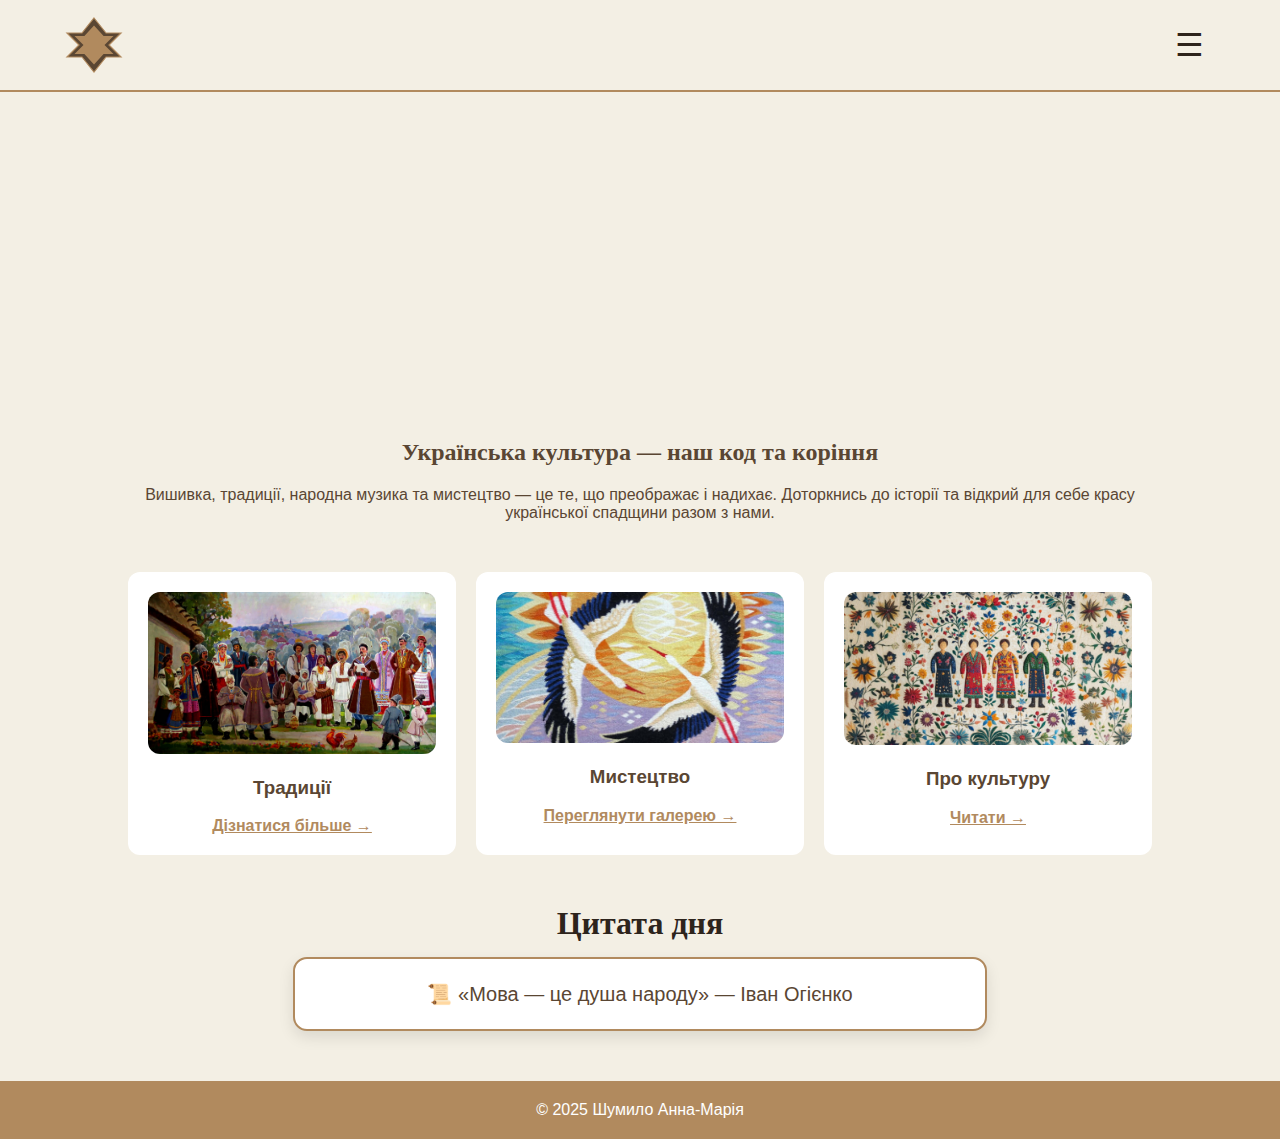
<file: index.html>
<!DOCTYPE html>
<html lang="uk">
<head>
<meta charset="UTF-8">
<meta name="viewport" content="width=device-width, initial-scale=1.0">
<title>Українська етноспадщина</title>
<link rel="stylesheet" href="css/styles.css">
<link rel="icon" href="img/logo.svg">
</head>
<body>


<!-- HEADER -->
<header class="header">
<div class="container">
<img src="img/logo.svg" alt="Logo" class="logo">
<nav class="nav">
    <div class="burger">&#9776;</div> <!-- бургер кнопка -->
    <div class="menu">
        <a href="index.html">Головна</a>
        <a href="about.html">Про культуру</a>
        <a href="traditions.html">Традиції</a>
        <a href="art.html">Мистецтво</a>
        <a href="contacts.html">Контакти</a>
        <a href="about-me.html">Про мене</a>
    </div>
</nav>

</div>
</header>


<!-- MAIN -->
<main class="hero">
<h1>Українська етноспадщина</h1>
<p>Сучасний погляд на українську культурну спадщину</p>
</main>
<!-- Intro block -->
<section class="intro" style="width:80%; margin:50px auto; text-align:center;">
    <h2 style="font-family:var(--font-title);">Українська культура — наш код та коріння</h2>
    <p style="margin-top:15px;">
        Вишивка, традиції, народна музика та мистецтво — це те, що преображає і надихає.
        Доторкнись до історії та відкрий для себе красу української спадщини разом з нами.
    </p>
</section>

<!-- Cards Section -->
<section class="cards" style="display:flex; flex-wrap:wrap; gap:20px; width:80%; margin:30px auto; justify-content:center;">

    <div style="flex:1 1 250px; background:white; padding:20px; border-radius:12px; text-align:center;">
        <img src="img/card1.jpg" style="width:100%; border-radius:12px;">
        <h3>Традиції</h3>
        <a href="traditions.html" style="color:var(--accent); font-weight:bold;">Дізнатися більше →</a>
    </div>

    <div style="flex:1 1 250px; background:white; padding:20px; border-radius:12px; text-align:center;">
        <img src="img/card2.jpg" style="width:100%; border-radius:12px;">
        <h3>Мистецтво</h3>
        <a href="art.html" style="color:var(--accent); font-weight:bold;">Переглянути галерею →</a>
    </div>

    <div style="flex:1 1 250px; background:white; padding:20px; border-radius:12px; text-align:center;">
        <img src="img/card3.jpg" style="width:100%; border-radius:12px;">
        <h3>Про культуру</h3>
        <a href="about.html" style="color:var(--accent); font-weight:bold;">Читати →</a>
    </div>

</section>
<!-- ======== QUOTE OF THE DAY ======== -->
<section class="quote-section">
    <h2>Цитата дня</h2>
    <div id="quoteBox">📜 <span id="quote"></span></div>
</section>

<script>
const quotes = [
"«Мова — це душа народу» — Іван Огієнко",
"«Без минулого немає майбутнього» — М. Грушевський",
"«Культура — це форма свободи» — Григорій Сковорода",
"«Наше коріння — у традиціях»",
"«Нація живе, коли живе її культура»",
"«Хто забуває рідну мову — той відрікається від матері»",
"«У пісні — історія народу»"
];

document.getElementById('quote').innerText =
quotes[Math.floor(Math.random() * quotes.length)];
</script>


<!-- FOOTER -->
<footer class="footer">© 2025 Шумило Анна-Марія</footer>

<script>
document.querySelector('.burger').onclick = function(){
    document.querySelector('.menu').classList.toggle('open');
};
</script>

<style>
.menu.open{ display:flex !important; }
</style>


</body>
</html>
</file>
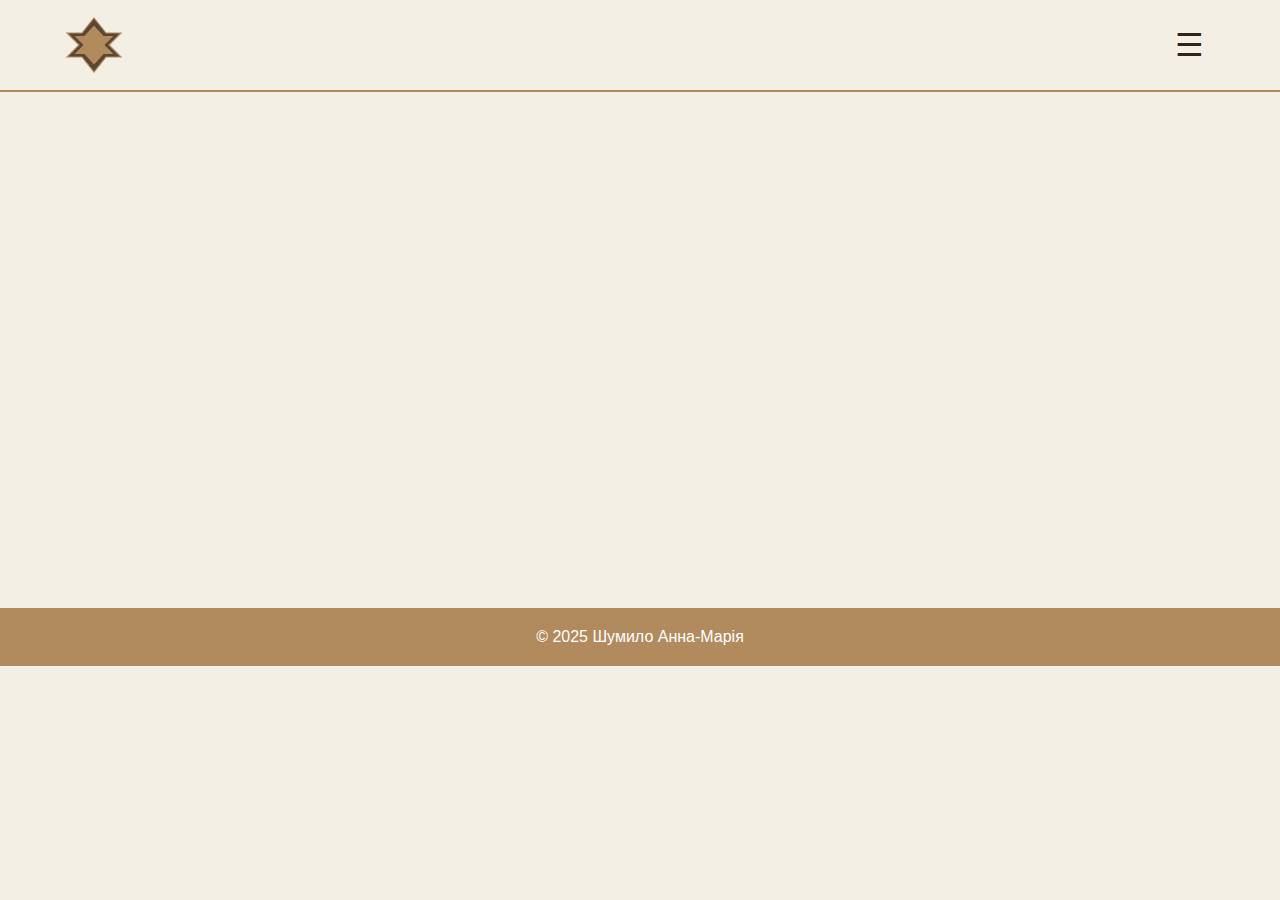
<file: about-me.html>
<!DOCTYPE html>
<html lang="uk">
<head>
    <meta charset="UTF-8">
    <meta name="viewport" content="width=device-width, initial-scale=1.0">
    <title>Про автора</title>

    <link rel="stylesheet" href="css/styles.css">
    <link rel="icon" href="img/logo.svg">
</head>
<body>

<!-- ==== HEADER ==== -->
<header class="header">
<div class="container">
<img src="img/logo.svg" alt="logo" class="logo">

<nav class="nav">
    <div class="burger">&#9776;</div>
    <div class="menu">
        <a href="index.html">Головна</a>
        <a href="about.html">Про культуру</a>
        <a href="traditions.html">Традиції</a>
        <a href="art.html">Мистецтво</a>
        <a href="contacts.html">Контакти</a>
        <a href="about-me.html">Про мене</a>
    </div>
</nav>

</div>
</header>

<script>
const burger=document.querySelector('.burger');
const menu=document.querySelector('.menu');
burger.onclick=()=>{ menu.classList.toggle('open'); };
</script>



<!-- ================ MAIN ================ -->
<main class="page">

    <h2>Про автора сайту</h2>

    <div style="display:flex; gap:25px; align-items:flex-start; flex-wrap:wrap;">

        <!-- Фото автора  -->
        <img src="photo/me.jpg" alt="Автор" 
             style="width:220px; border-radius:15px; box-shadow:0 0 15px rgba(0,0,0,0.1);">

        <div style="flex:1; font-size:18px;">
            <p><b>Авторка:</b> Шумило Анна-Марія</p>
            <p>
                Студентка Національного університету "Львівська політехніка", 
                спеціальність — Комп'ютерні науки.  
                Цей сайт створено в рамках навчального проєкту з веб-розробки 
                для демонстрації краси української культури, традицій та мистецтва.
            </p>
            
            <p><b>Соціальні мережі та контакти:</b></p>
            <ul>
                <li>Email: <a href="annamariia@gmail.com" style="color:var(--accent);">annamariia@gmail.com</a></li>
                <li>Instagram: <a href="#" style="color:var(--accent);">instagram.com/anna_maria</a></li>
                <li>Telegram: <a href="#" style="color:var(--accent);">@anna_maria</a></li>
            </ul>
        </div>
    </div>

</main>


<!-- ================ FOOTER ================ -->
<footer class="footer">
    © 2025 Шумило Анна-Марія
</footer>

</body>
</html>
</file>
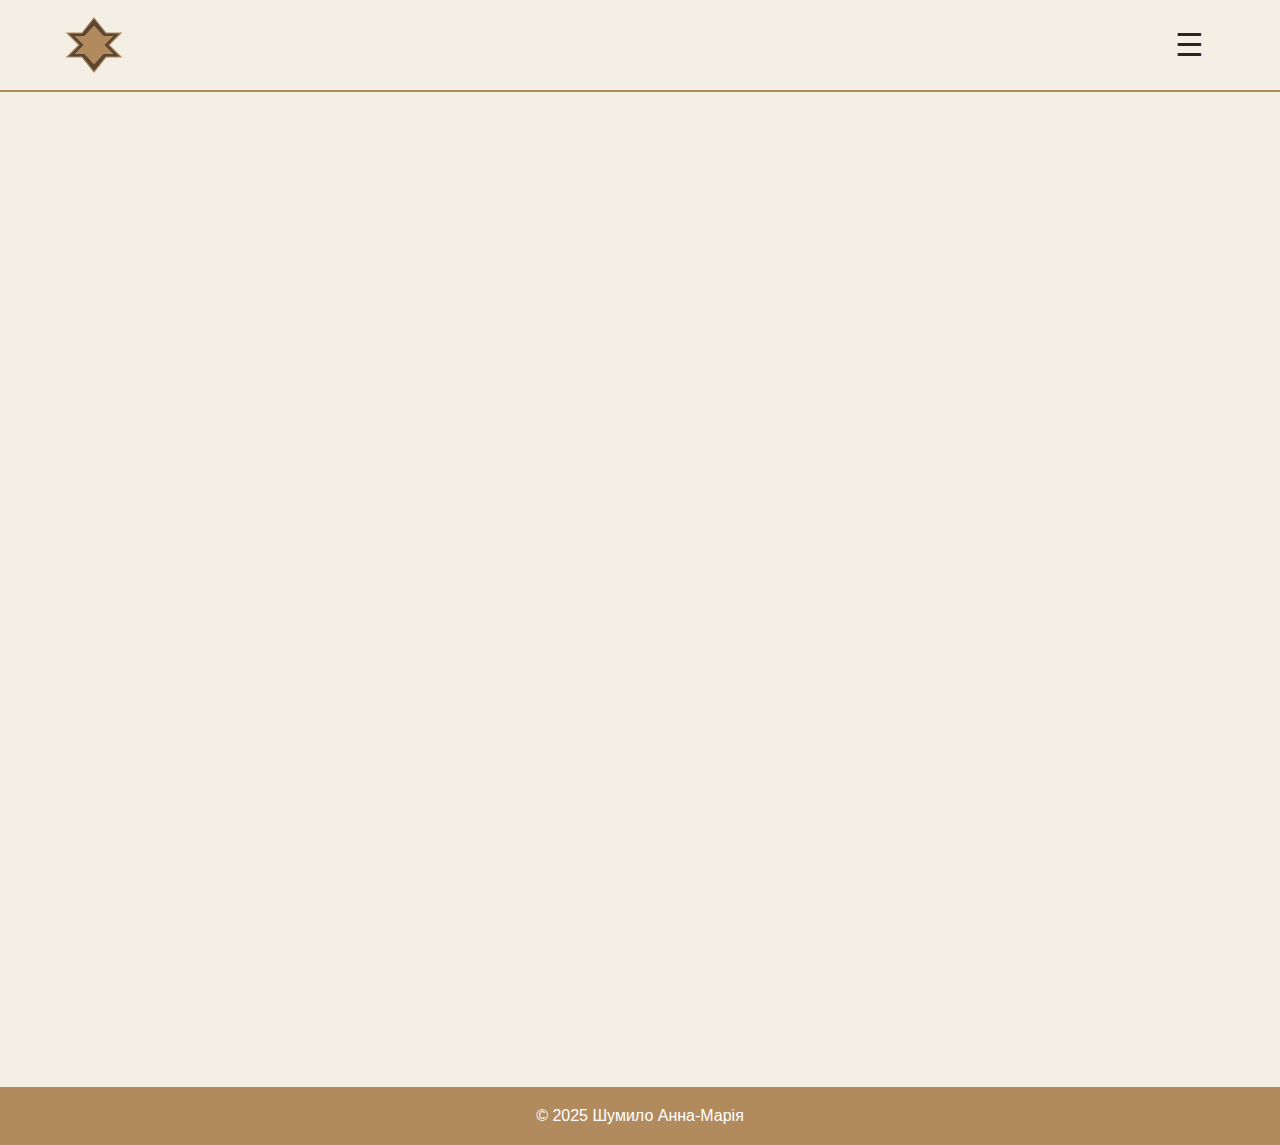
<file: about.html>
<!DOCTYPE html>
<html lang="uk">
<head>
    <meta charset="UTF-8">
    <meta name="viewport" content="width=device-width, initial-scale=1.0">
    <title>Про українську культуру</title>
    <link rel="stylesheet" href="css/styles.css">
    <link rel="icon" href="img/logo.svg">
</head>

<body>

<!-- ==== HEADER ==== -->
<header class="header">
<div class="container">
<img src="img/logo.svg" alt="logo" class="logo">

<nav class="nav">
    <div class="burger">&#9776;</div>
    <div class="menu">
        <a href="index.html">Головна</a>
        <a href="about.html">Про культуру</a>
        <a href="traditions.html">Традиції</a>
        <a href="art.html">Мистецтво</a>
        <a href="contacts.html">Контакти</a>
        <a href="about-me.html">Про мене</a>
    </div>
</nav>

</div>
</header>

<script>
const burger=document.querySelector('.burger');
const menu=document.querySelector('.menu');
burger.onclick=()=>{ menu.classList.toggle('open'); };
</script>


<!-- MAIN CONTENT -->
<main class="page">

    <h2>Про українську культуру</h2>

    <p>
        Українська культура — це унікальна спадщина, що сформувалась на перехресті традицій, 
        мистецтва та духовності. Вона зберігає в собі символи предків, народні ремесла, 
        музику та обряди, що передавались з покоління в покоління. Українці здавна створювали пісні й думи, розписували хати яскравими орнаментами, вишивали одяг, святкували народні свята з обрядами та піснями. 
    </p>

    <p>
        Етнічні мотиви, вишивка, музичні інструменти, народні пісні та гончарство —
        усе це є невід’ємною частиною української ідентичності. 
        Кожен орнамент має свій сенс: ромб означає родючість, восьмикутна зірка — 
        гармонію та світло, хвиля — воду і життя. 
    </p>

    <!-- IMAGE BLOCK -->
    <figure style="text-align:center;">
        <img src="photo/about1.jpg" alt="Український орнамент" style="max-width:60%; border-radius:12px;">
        <figcaption style="font-size:14px; margin-top:5px; color:#7a6550;">
            Традиційна українська символіка у вишивці
        </figcaption>
    </figure>

    <p>
        Сьогодні українська культура відроджується та розквітає. 
        Молоді митці використовують народні мотиви у сучасних форматах —
        від графічного дизайну до електронної музики, створюючи міст 
        між історією і майбутнім.
    </p>

</main>

<!-- FOOTER -->
<footer class="footer">
    © 2025 Шумило Анна-Марія 
</footer>

</body>
</html>
</file>
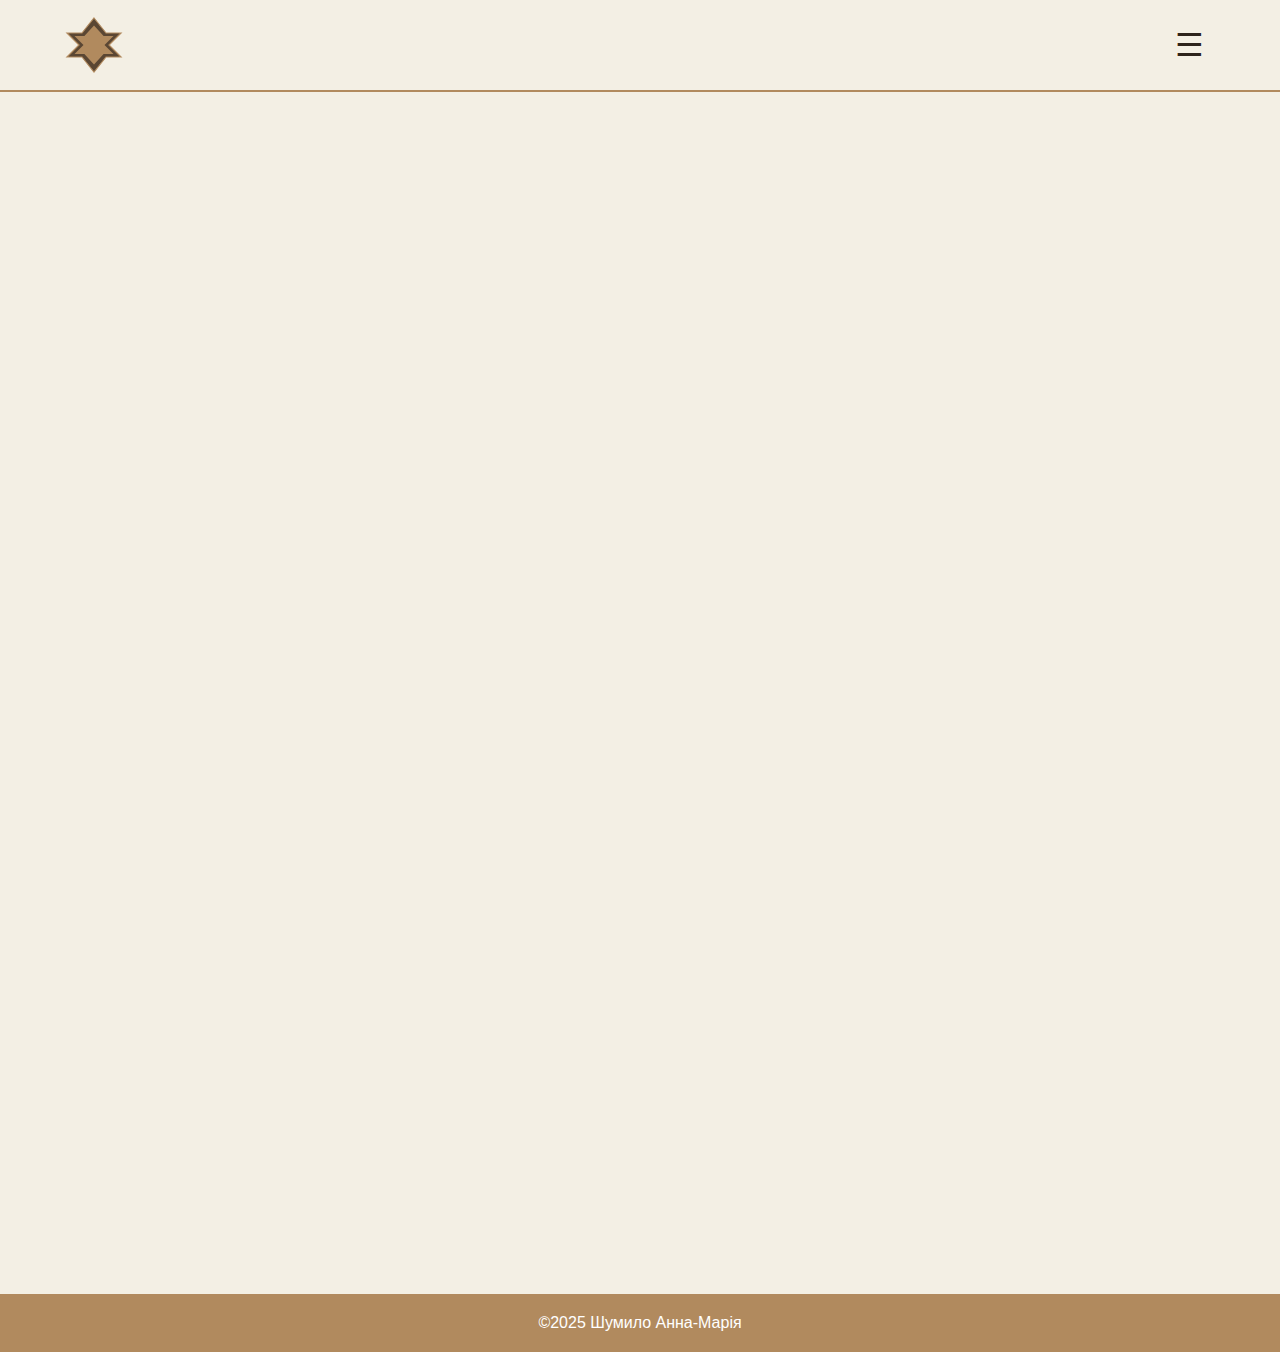
<file: contacts.html>
<!DOCTYPE html>
<html lang="uk">
<head>
<meta charset="UTF-8">
<meta name="viewport" content="width=device-width, initial-scale=1.0">
<title>Контакти</title>
<link rel="stylesheet" href="css/styles.css">
<link rel="icon" href="img/logo.svg">
</head>

<body>

<!-- ==== HEADER ==== -->
<header class="header">
<div class="container">
<img src="img/logo.svg" alt="logo" class="logo">

<nav class="nav">
    <div class="burger">&#9776;</div>
    <div class="menu">
        <a href="index.html">Головна</a>
        <a href="about.html">Про культуру</a>
        <a href="traditions.html">Традиції</a>
        <a href="art.html">Мистецтво</a>
        <a href="contacts.html">Контакти</a>
        <a href="about-me.html">Про мене</a>
    </div>
</nav>

</div>
</header>

<script>
const burger=document.querySelector('.burger');
const menu=document.querySelector('.menu');
burger.onclick=()=>{ menu.classList.toggle('open'); };
</script>


<!-- ==== MAIN ==== -->
<main class="page">

<h2>Контакти</h2>
<p>Якщо ви хочете дізнатися більше або маєте пропозиції — напишіть мені.</p>

<!--  Карта Львова -->
<div style="text-align:center; margin:30px 0;">
<iframe 
src="https://www.google.com/maps/embed?pb=!1m18!1m12!1m3!1d2586.5636034065673!2d24.030499676518256!3d49.84162697139217!2m3!1f0!2f0!3f0!3m2!1i1024!2i768!4f13.1!3m3!1m2!1s0x473add7c3ce3d3a7%3A0xa1f2b5c79bc2e3f!2z0J_RgNC-0L3QsCDQlNC-0LvRjNC60LjQuSDQv9C40YbRhtC10L3RgtCw!5e0!3m2!1suk!2sua!4v1716821123456!5m2!1suk!2sua"
width="100%" height="350" style="border-radius:12px; border:none;"></iframe>
</div>

<!-- Форма для листів -->
<section style="background:white; border:2px solid var(--accent); padding:25px; border-radius:12px; width:80%; margin:auto;">
<h3>Напишіть повідомлення</h3>

<form>
<label>Ваше ім'я:</label><br>
<input type="text" style="width:100%; padding:10px; margin-top:5px; border-radius:8px;"><br><br>

<label>Email:</label><br>
<input type="email" style="width:100%; padding:10px; margin-top:5px; border-radius:8px;"><br><br>

<label>Повідомлення:</label><br>
<textarea rows="4" style="width:100%; padding:10px; margin-top:5px; border-radius:8px;"></textarea><br><br>

<button style="padding:10px 20px; background:var(--accent); color:white; border:none; border-radius:8px; cursor:pointer;">
Надіслати
</button>
</form>
</section>


</main>

<!-- ==== FOOTER ==== -->
<footer class="footer">©2025 Шумило Анна-Марія</footer>

</body>
</html>
</file>
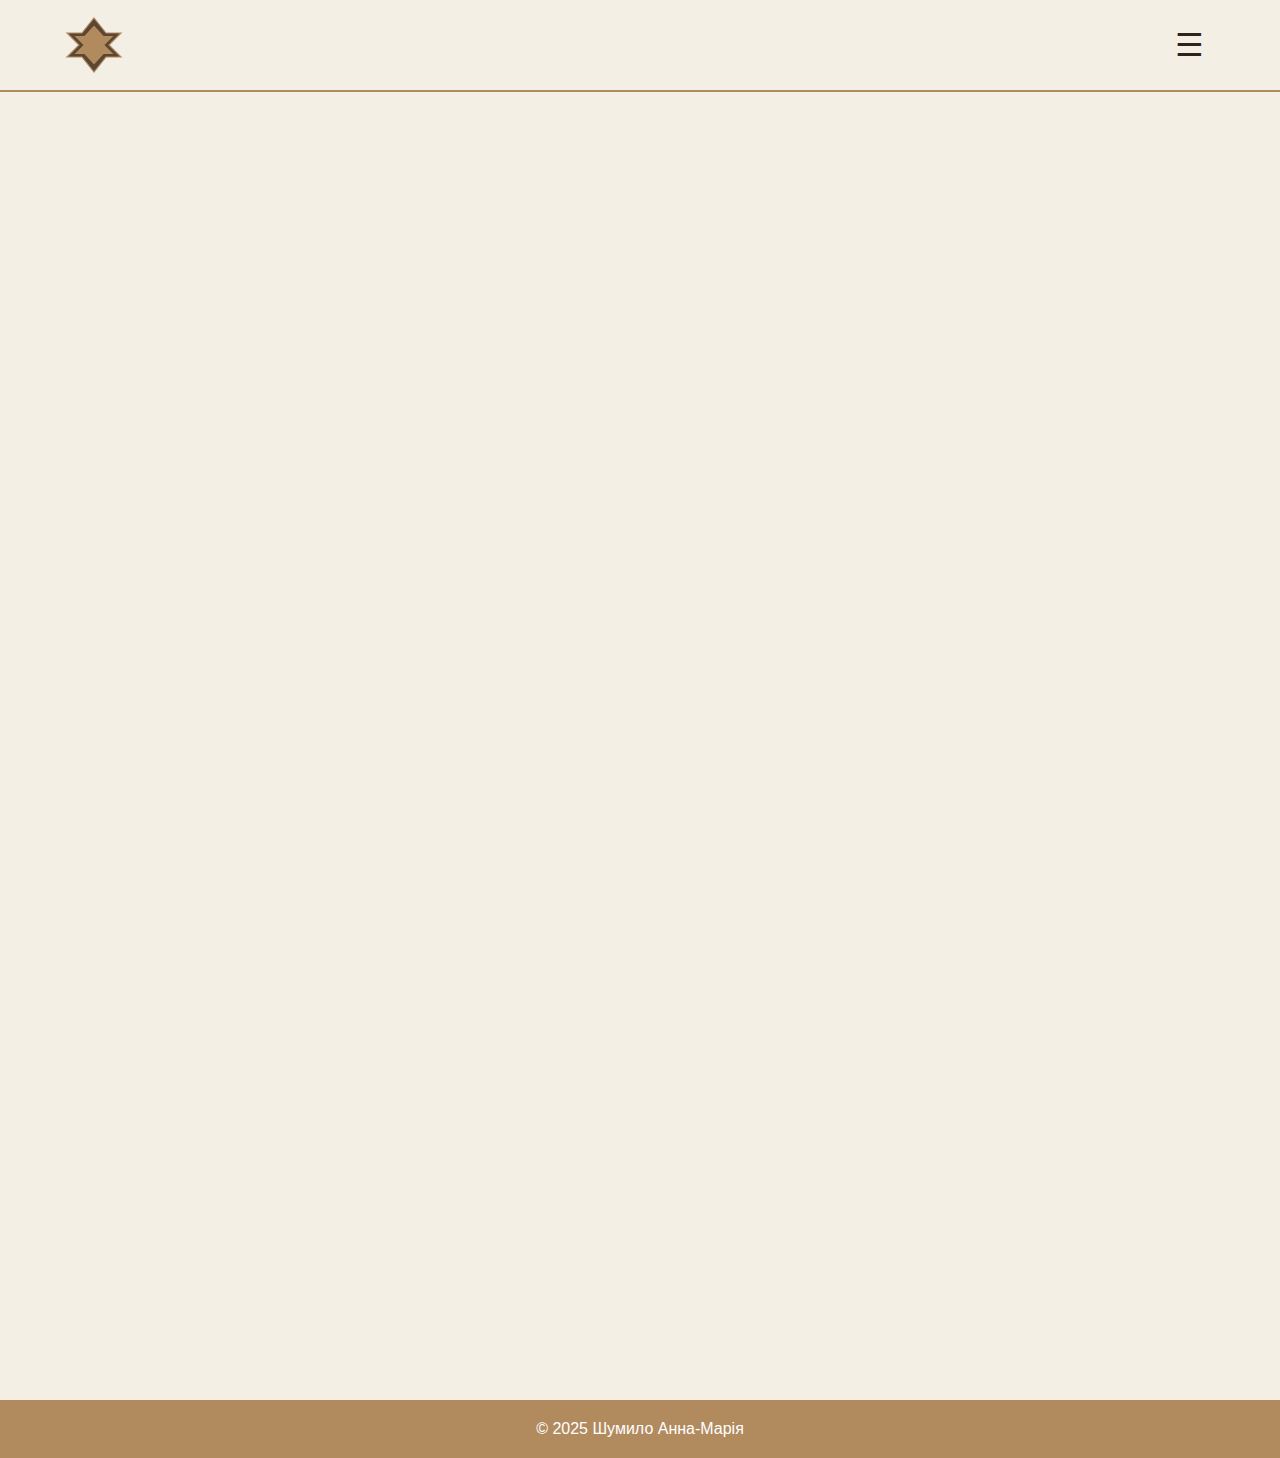
<file: traditions.html>
<!DOCTYPE html>
<html lang="uk">
<head>
    <meta charset="UTF-8">
    <meta name="viewport" content="width=device-width, initial-scale=1.0">
    <title>Традиції України</title>

    <!-- CSS -->
    <link rel="stylesheet" href="css/styles.css">
    <link rel="icon" href="img/logo.svg">
</head>

<body>

<!-- ==== HEADER ==== -->
<header class="header">
<div class="container">
<img src="img/logo.svg" alt="logo" class="logo">

<nav class="nav">
    <div class="burger">&#9776;</div>
    <div class="menu">
        <a href="index.html">Головна</a>
        <a href="about.html">Про культуру</a>
        <a href="traditions.html">Традиції</a>
        <a href="art.html">Мистецтво</a>
        <a href="contacts.html">Контакти</a>
        <a href="about-me.html">Про мене</a>
    </div>
</nav>

</div>
</header>

<script>
const burger=document.querySelector('.burger');
const menu=document.querySelector('.menu');
burger.onclick=()=>{ menu.classList.toggle('open'); };
</script>


<!-- ================= MAIN CONTENT ================= -->
<main class="page">

    <h2>Традиції України</h2>

    <p>
        Українські традиції — це те, що поєднує нас із предками, зберігає культурну пам’ять та формує національну ідентичність.
        У різних куточках України звичаї та обряди мають свої відтінки, але їх єднає спільний дух свободи, любові та єдності.
    </p>

    <p>
        Найвідоміші традиції — Різдво, Великдень, Івана Купала, весільні обряди, вишиванки, колядування, щедрівки та писанкарство.
        Народні ремесла — гончарство, ткацтво, лозоплетіння — і сьогодні залишаються важливою частиною культурної спадщини.
    </p>


    <!-- ============ Accordion ============ -->
    <section class="accordion">

        <details>
            <summary>Різдвяні традиції</summary>
            <p>
                Різдво — одне з найтепліших свят. Різдвяні традиції в Україні мають давнє коріння та тісно пов’язані з народними звичаями й християнськими обрядами. Святкування починається зі Святого вечора 6 січня, коли родина збирається за столом із дванадцятьма пісними стравами, головною з яких є кутя. Ввечері прийнято запалювати свічку як символ світла і тепла, а також чекати першу зірку, що нагадує про народження Ісуса. На Різдво люди вітають одне одного, ходять колядувати та славити народження Христа, співаючи колядки й щедрівки. Діти обходять домівки з вертепом — театралізованим дійством, несучи радість та благословення. Це свято наповнене родинністю, доброю атмосферою та вірою в диво, а традиції передаються з покоління в покоління як частина української культурної спадщини.
            </p>
        </details>

        <details>
            <summary>Великодні звичаї</summary>
            <p>
                Великдень — свято відродження. Українці розписують писанки символами життя, сонця, води.
                У Великодню ніч несуть кошики до церкви, діляться паскою. Великодні звичаї в Україні тісно пов’язані з християнськими віруваннями та давніми народними традиціями. Підготовка до свята починається з Великого посту та Страсного тижня, коли люди очищують оселі й думки. Напередодні Великодня господині печуть паски, фарбують та розписують писанки, що символізують відродження життя. У ніч із суботи на неділю віряни йдуть до церкви на святкову службу, несучи кошики з паскою, яйцями, ковбасою та іншими наїдками, аби освятити їх. Великодній ранок починається з радісним привітанням “Христос воскрес!” — “Воістину воскрес!”, після чого родина сідає до святкового столу. У цей день водять гаївки, грають у весняні ігри, традиційно змагаються, чиє яйце міцніше. Великдень в Україні — це свято віри, оновлення та єднання, яке приносить радість і тепло в кожну родину.
            </p>
        </details>

        <details>
            <summary>Івана Купала</summary>
            <p>
                Купальська ніч сповнена магії. Свято Івана Купала в Україні відзначають у ніч з 6 на 7 липня, і воно має язичницьке походження, поєднане з християнськими традиціями. Це час літнього сонцестояння, коли природа вважається особливо живою й магічною. Молодь плете вінки з квітів і пускає їх на воду, вірячи, що за їхньою поведінкою можна дізнатися про майбутню долю. Хлопці й дівчата стрибають через багаття, очищаючись від усього злого та зміцнюючи здоров’я, а найсміливіші шукають у лісі цвіт папороті, який за легендою приносить щастя і багатство. Купальська ніч сповнена веселощів, пісень, танців та вірувань у чудодійну силу води й вогню, що робить це свято одним із найколоритніших та найромантичніших у народній культурі України.
            </p>
        </details>

        <details>
            <summary>Весільні обряди</summary>
            <p>
                Українське весілля — барвистий обряд. Весільні обряди в Україні мають глибокі історичні корені та багате символічне значення. Підготовка до весілля починається зі сватання, коли старости від імені нареченого просять руки дівчини. Далі відбувається заручини, під час яких молоді обмінюються обручками та отримують благословення батьків. У день весілля наречена надягає вишитий одяг або сукню з українськими мотивами, а наречений — святкову сорочку-вишиванку. Важливим символом є коровай — круглий хліб, прикрашений фігурками з тіста, який означає достаток і щасливе життя. На весіллі лунають пісні, виконуються обрядові дії, такі як розплітання коси нареченої чи покривання її хусткою, що символізує перехід у новий сімейний стан. Завершується свято гучними гуляннями, танцями та побажаннями молодятам щастя, любові й злагоди.
            </p>
        </details>

        <details>
            <summary>Колядування та щедрівки</summary>
            <p>
                Колядування та щедрівки — одна з найдревніших і найяскравіших українських різдвяно-новорічних традицій. Колядування припадає на період Різдва, коли групи дітей чи дорослих ходять від хати до хати, співають колядки, прославляючи народження Христа та бажаючи господарям здоров’я й добробуту. У відповідь господарі дарують колядникам солодощі, гроші або гостинці. Щедрівки виконують у Щедрий вечір, перед старим Новим роком, і їхні пісні мають більш жартівливий та весняний характер, вони покликані приносити щедрість, врожай та удачу. Часто щедрувальники водять козу або показують невеликий театралізований вертеп. Обидва звичаї зберігають дух свята, радості й єднання, передаючись з покоління в покоління як важлива частина української культурної спадщини.
            </p>
        </details>

    </section>

    <!-- ============ VIDEO ============ -->
    <h3 style="text-align:center; margin-top:40px;">Відео про традиції України</h3>

    <div style="text-align:center;">
        <iframe width="70%" height="400"
        src="https://www.youtube.com/embed/ihvoq5Z23Xo&t=259s"
        title="Ukrainian Culture" frameborder="0"
        allow="accelerometer; autoplay; clipboard-write; encrypted-media; gyroscope; picture-in-picture"
        allowfullscreen></iframe>
    </div>

</main>


<!-- ================= FOOTER ================= -->
<footer class="footer">
    © 2025 Шумило Анна-Марія
</footer>

</body>
</html>
</file>
<file: css/styles.css>
/* ===== ETHNO ECO STYLE CSS ===== */

:root{ --linen:#f3efe4; --brown:#5a4633; --accent:#b18a5e; --dark:#2d241c; --radius:12px; --font-main:'Montserrat', sans-serif; --font-title:'Playfair Display', serif; }

body{ margin:0; font-family:var(--font-main); background:var(--linen); color:var(--brown); }

/* HEADER */ .header{ background:var(--linen); border-bottom:2px solid var(--accent); padding:15px 0; } .container{ width:90%; margin:auto; display:flex; justify-content:space-between; align-items:center; } .logo{ width:60px; }

/* NAVIGATION */ .nav a{ text-decoration:none; color:var(--dark); margin:0 10px; font-weight:600; } .nav a:hover{ color:var(--accent); }

/* HERO */ .hero{ text-align:center; padding:80px 20px; background:url('../img/background.jpg') center/cover no-repeat; color:var(--dark); } .hero h1{ font-family:var(--font-title); font-size:48px; margin-bottom:10px; }

/* PAGE CONTENT */ .page{ width:80%; margin:50px auto; line-height:1.7; font-size:20px; } .page h2{ font-family:var(--font-title); font-size:36px; color:var(--dark); margin-bottom:20px; }

/* ACCORDION */ .accordion details{ background:white; padding:15px; margin:10px 0; border-radius:var(--radius); border:1px solid var(--accent); cursor:pointer; } .accordion summary{ font-weight:700; font-size:20px; } .accordion p{margin-top:10px;}

/* FOOTER */ .footer{ text-align:center; padding:20px; background:var(--accent); color:white; margin-top:50px; }
*{
    transition: .3s ease;
}

/* Навігація оживе */
.nav a:hover{
    color: var(--accent);
    letter-spacing: 1px;
}

/* Елегантна поява сторінок */
.hero, .page, .accordion{
    animation: fadeIn .8s ease forwards;
    opacity: 0;
}
@keyframes fadeIn{
    to{opacity:1;}
}
/* ===== Gallery Slider ===== */
.slider{
    width:70%;
    margin:30px auto;
}
.slider img{
    width:100%;
    border-radius:15px;
}
.slick-dots li button:before{
    color:var(--accent);
}
.slick-prev:before, .slick-next:before{
    color:var(--accent);
}
/* ===== BEAUTY BURGER MENU ETHNO STYLE ===== */

.header .container{
    position:relative;
}

/* Бургер */
.burger{
    font-size:32px;
    cursor:pointer;
    color:var(--dark);
    padding:8px 12px;
    border-radius:8px;
    transition:.3s;
    position:absolute;
    right:0;
    top:50%;
    transform:translateY(-50%);
}

.burger:hover{
    background:rgba(0,0,0,0.05);
}

/* Меню */
.nav .menu{
    display:none;
    flex-direction:column;
    background:var(--linen);
    border:2px solid var(--accent);
    padding:25px;
    position:absolute;
    top:75px;
    right:0;
    width:260px;
    border-radius:14px;
    box-shadow:0 10px 25px rgba(0,0,0,0.15);
    z-index:1000;

    /* анімація */
    opacity:0;
    transform:translateY(-15px);
    transition:.35s ease;
}

.nav .menu a{
    display:block;
    margin:12px 0;
    font-size:20px;
    font-weight:600;
    color:var(--dark);
    transition:.2s;
}

/* ефект наведення */
.nav .menu a:hover{
    color:var(--accent);
    transform:translateX(5px);
}

/* Відкриття */
.menu.open{
    display:flex !important;
    opacity:1;
    transform:translateY(0);
}

/* ===== B U R G E R  →  X ===== */
.burger.open{
    transform:translateY(-50%) rotate(90deg);
}
/* ===== QUOTE WIDGET ===== */
.quote-section{
    text-align:center;
    width:80%;
    margin:50px auto;
}

.quote-section h2{
    font-family:var(--font-title);
    color:var(--dark);
    margin-bottom:15px;
    font-size:32px;
}

#quoteBox{
    background:white;
    border:2px solid var(--accent);
    padding:20px;
    border-radius:14px;
    font-size:20px;
    line-height:1.5;
    width:80%;
    max-width:650px;
    margin:auto;
    box-shadow:0 6px 15px rgba(0,0,0,0.1);
    transition:.3s;
}

#quoteBox:hover{
    transform:scale(1.03);
    box-shadow:0 12px 25px rgba(0,0,0,0.15);
}
/* ===== ART CAPTIONS ===== */
.slider div{
    text-align:center;
}
.slider img{
    width:80%;
    margin:auto;
    border-radius:15px;
}
.caption{
    font-size:18px;
    font-weight:600;
    margin-top:10px;
    color:var(--dark);
    font-family:var(--font-main);
}
</file>
